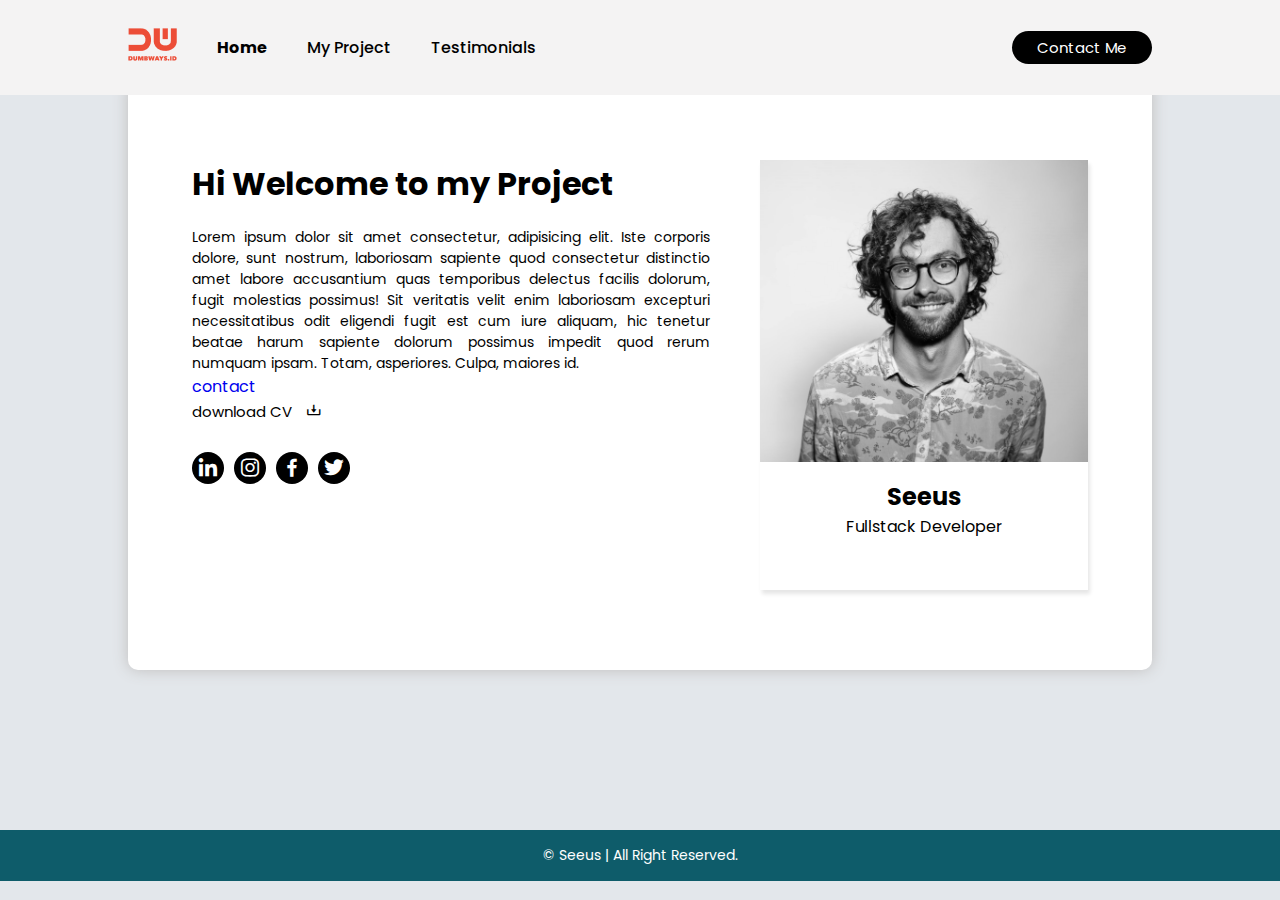
<file: index.html>
<!DOCTYPE html>
<html lang="en">
  <head>
    <meta charset="UTF-8" />
    <meta http-equiv="X-UA-Compatible" content="IE=edge" />
    <meta name="viewport" content="width=device-width, initial-scale=1.0" />
    <title>Home</title>

    <!-- Link To CSS -->
    <link rel="stylesheet" href="CSS/style.css" />

    <!-- Box Icons -->
    <link
      href="https://unpkg.com/boxicons@2.1.4/css/boxicons.min.css"
      rel="stylesheet"
    />
  </head>
  <body>
    <!-- Header Start -->
    <header>
      <div class="header-left">
        <a href="https://dumbways.id/fullstack" class="logo" target="_blank"
          ><img src="assets/images/logo.png" alt=""
        /></a>
        <ul class="navbar">
          <li class="item-collapse"><a href="#" class="active">Home</a></li>
          <li class="item-collapse">
            <a href="project.html" target="_blank">My Project</a>
          </li>
          <li class="item-collapse">
            <a href="testimonials.html" target="_blank">Testimonials</a>
          </li>
        </ul>
      </div>

      <div class="header-right">
        <a href="contact.html" target="_blank" class="item-collapse"
          >Contact Me</a
        >
      </div>
      <div class="header-right" id="barsmenu">
        <button
          style="
            background-color: transparent;
            border: none;
            cursor: pointer;
            color: black;
            align-items: center;
          "
          onclick="openHamburger()"
        >
          <i class="bx bx-menu" style="align-items: center"></i>
        </button>
      </div>
    </header>
    <!-- Header End -->

    <div class="hamburger-header-container" id="hamburger-header-container">
      <a href="index.html" class="hamburger-active">Home</a>
      <a href="project.html">My Project</a>
      <a href="contact.html">Contact</a>
    </div>

    <!-- Home Start -->
    <section class="home">
      <div class="about">
        <div class="home-text">
          <h1>Hi Welcome to my Project</h1>
          <p>
            Lorem ipsum dolor sit amet consectetur, adipisicing elit. Iste
            corporis dolore, sunt nostrum, laboriosam sapiente quod consectetur
            distinctio amet labore accusantium quas temporibus delectus facilis
            dolorum, fugit molestias possimus! Sit veritatis velit enim
            laboriosam excepturi necessitatibus odit eligendi fugit est cum iure
            aliquam, hic tenetur beatae harum sapiente dolorum possimus impedit
            quod rerum numquam ipsam. Totam, asperiores. Culpa, maiores id.
          </p>
        </div>
        <div class="contact">
          <a href="#">contact</a>
        </div>

        <div class="download-cv">
          <span>download CV</span>
          <a href="#"><i class="bx bx-download"></i></a>
        </div>

        <div class="social">
          <a
            href="https://www.linkedin.com/in/muhammad-ali-syamsi-3137231a3/"
            target="_blank"
            ><i class="bx bxl-linkedin"></i
          ></a>
          <a href="https://www.instagram.com/muhammadalisyamsi/" target="_blank"
            ><i class="bx bxl-instagram"></i
          ></a>
          <a href="https://web.facebook.com/syamsiiL" target="_blank"
            ><i class="bx bxl-facebook"></i
          ></a>
          <a href="https://twitter.com/enough_id" target="_blank"
            ><i class="bx bxl-twitter"></i
          ></a>
        </div>
      </div>

      <div class="card">
        <img src="assets/images/profile.jpg" alt="profile picture" />
        <h2>Seeus</h2>
        <p>Fullstack Developer</p>
      </div>
    </section>
    <!-- Home End -->

    <!-- Footer Start -->
    <footer class="copyright">
      <p>&#169; Seeus | All Right Reserved.</p>
    </footer>
    <!-- Footer End -->

    <!-- Link To JS -->
    <script src="JS/index.js"></script>
  </body>
</html>
</file>
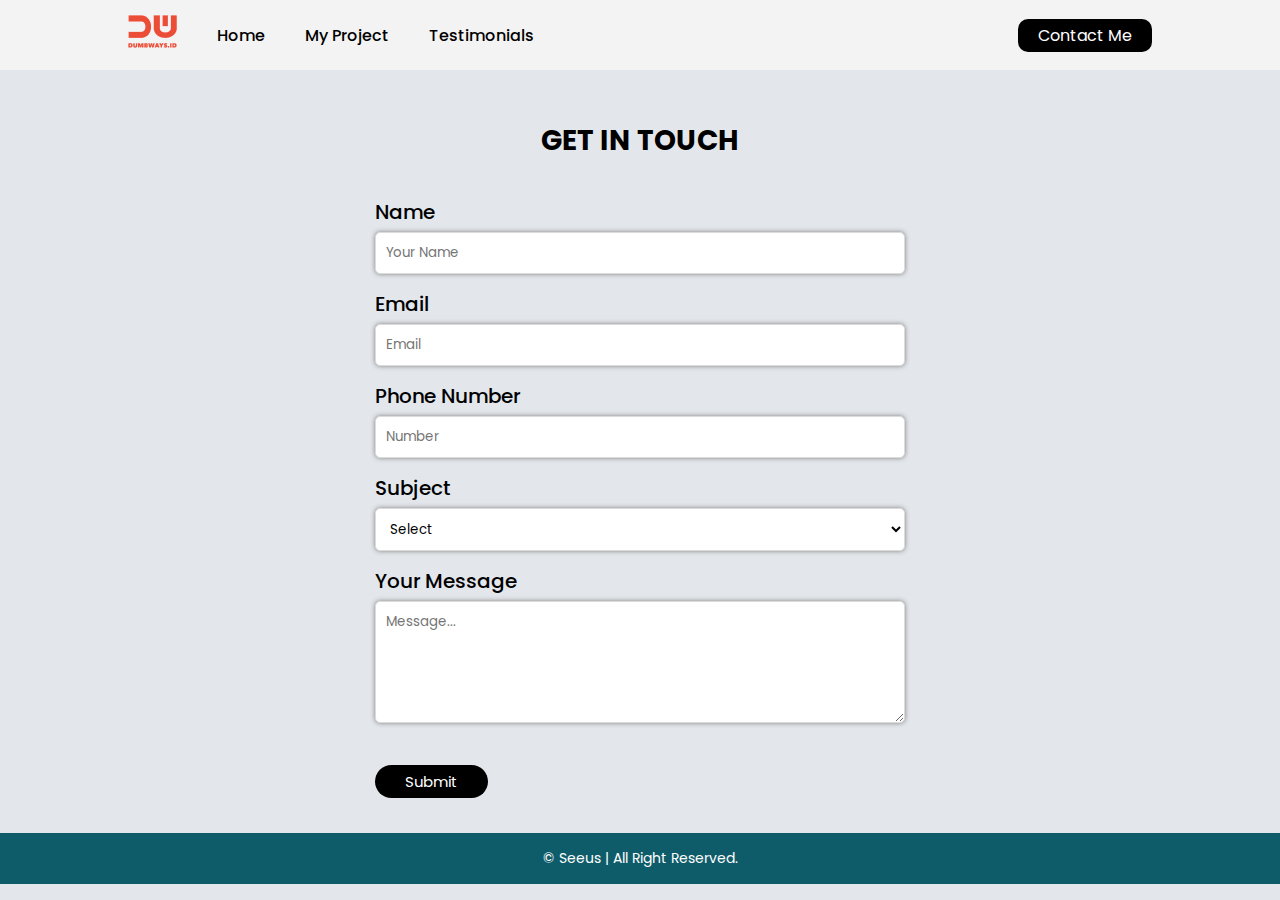
<file: contact.html>
<!DOCTYPE html>
<html lang="en">
  <head>
    <meta charset="UTF-8" />
    <meta http-equiv="X-UA-Compatible" content="IE=edge" />
    <meta name="viewport" content="width=device-width, initial-scale=1.0" />
    <title>Contact Me</title>

    <!-- Link To CSS -->

    <link rel="stylesheet" href="CSS/contact.css" />

    <!-- Box Icons -->
    <link
      href="https://unpkg.com/boxicons@2.1.4/css/boxicons.min.css"
      rel="stylesheet"
    />
  </head>
  <body>
    <!-- Header Start -->
    <header>
      <div class="header-left">
        <a href="https://dumbways.id/fullstack" class="logo" target="_blank"
          ><img src="assets/images/logo.png" alt=""
        /></a>
        <ul class="navbar">
          <li class="item-collapse"><a href="index.html">Home</a></li>
          <li class="item-collapse">
            <a href="project.html" target="_blank">My Project</a>
          </li>
          <li class="item-collapse">
            <a href="testimonials.html" target="_blank">Testimonials</a>
          </li>
        </ul>
      </div>

      <div class="header-right">
        <a href="#" class="item-collapse">Contact Me</a>
      </div>
      <div class="header-right" id="barsmenu">
        <button
          style="
            background-color: transparent;
            border: none;
            cursor: pointer;
            color: black;
            align-items: center;
          "
          onclick="openHamburger()"
        >
          <i class="bx bx-menu" style="align-items: center"></i>
        </button>
      </div>
    </header>
    <!-- Header End -->

    <div class="hamburger-header-container" id="hamburger-header-container">
      <a href="index.html">Home</a>
      <a href="project.html">My Project</a>
      <a href="contact.html" class="hamburger-active">Contact</a>
    </div>

    <div class="form-title">
      <h1>GET IN TOUCH</h1>
    </div>

    <!-- Form -->
    <form action="">
      <div>
        <label for="input-name">Name</label>
        <input type="text" placeholder="Your Name" id="input-name" required />
      </div>
      <div>
        <label for="input-email">Email</label>
        <input type="email" placeholder="Email" id="input-email" required />
      </div>
      <div>
        <label for="input-number">Phone Number</label>
        <input type="number" placeholder="Number" id="input-number" required />
      </div>
      <div>
        <label for="input-subject">Subject</label>
        <select id="input-subject">
          <option value="" hidden>Select</option>
          <option>Front End</option>
          <option>Back End</option>
          <option>Fullstack</option>
        </select>
      </div>
      <div>
        <label for="input-message">Your Message</label>
        <textarea
          cols="10"
          rows="5"
          id="input-message"
          placeholder="Message..."
        ></textarea>
      </div>
      <div class="btn">
        <button type="button" onclick="submitData()">Submit</button>
      </div>
    </form>

    <!-- Footer Start -->
    <footer class="copyright">
      <p>&#169; Seeus | All Right Reserved.</p>
    </footer>
    <!-- Footer End -->

    <!-- Link To JS -->
    <script src="JS/contact.js"></script>
    <script src="JS/index.js"></script>
  </body>
</html>
</file>
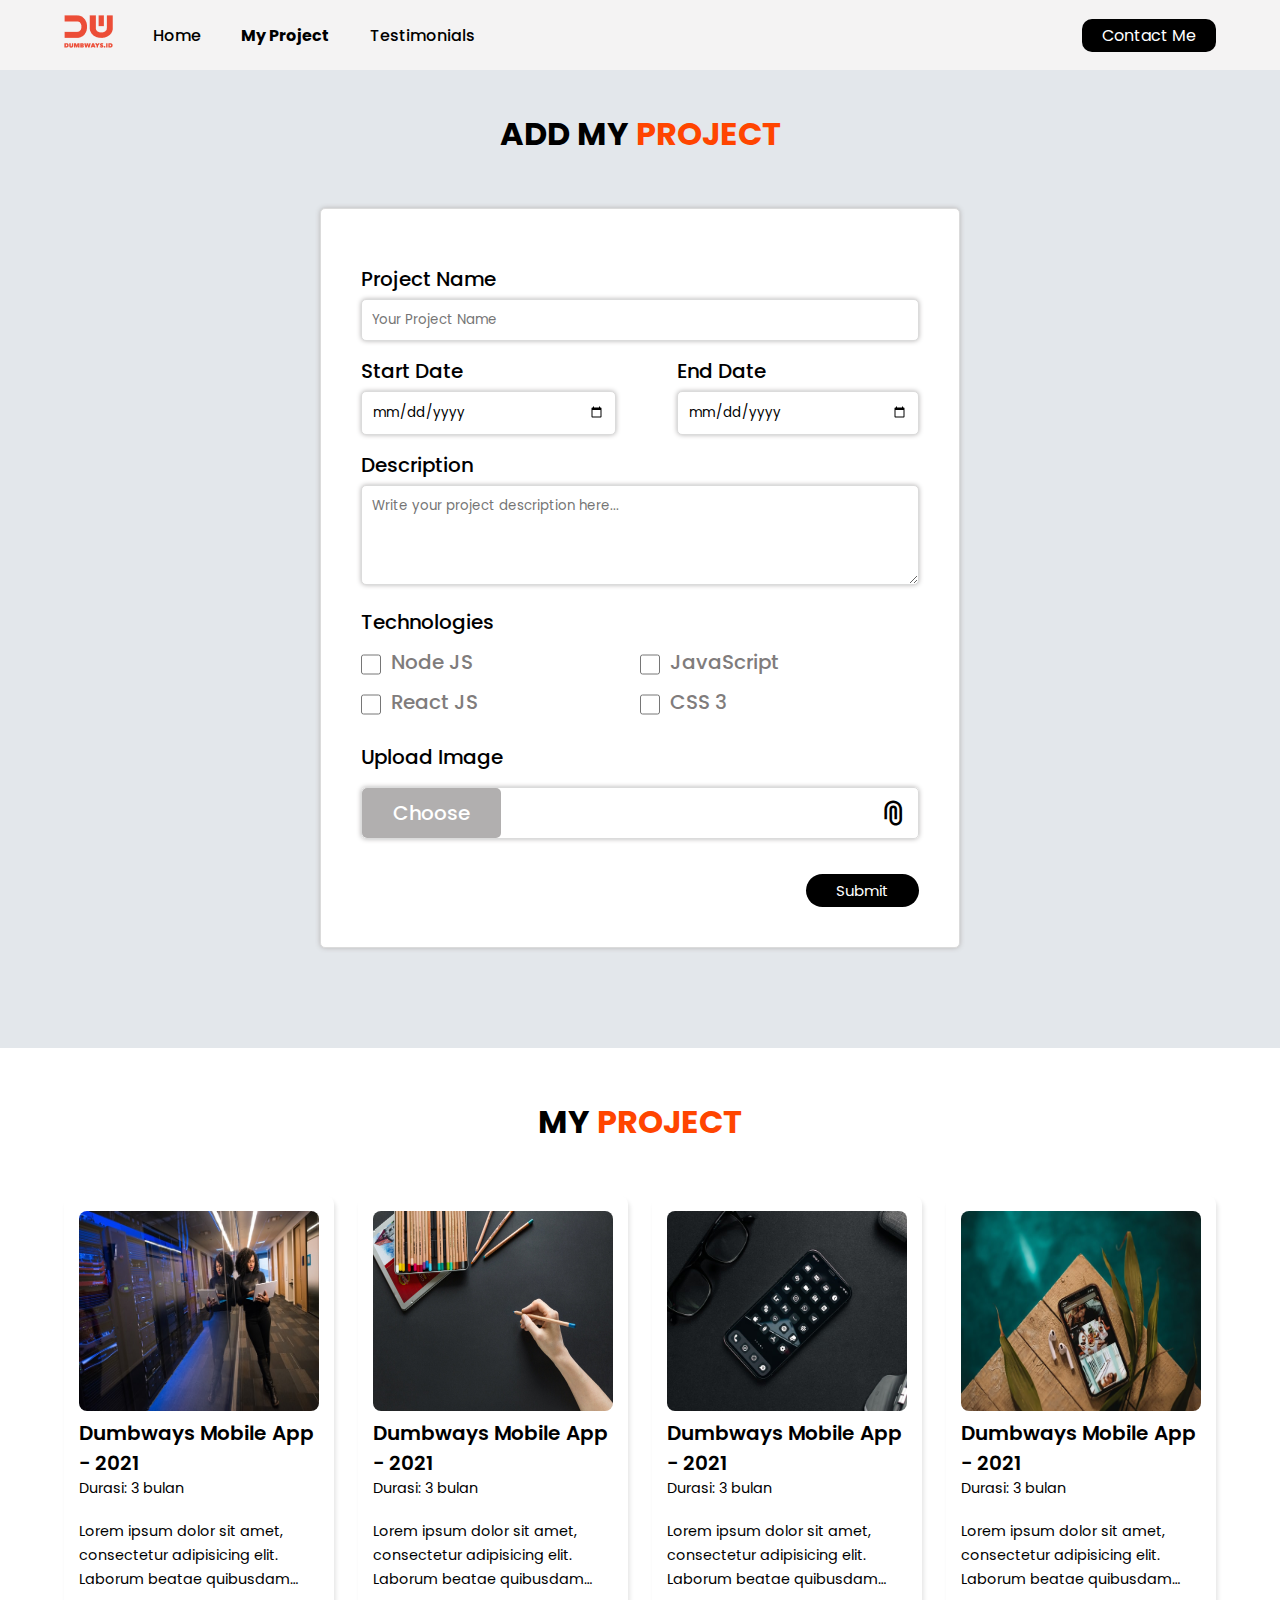
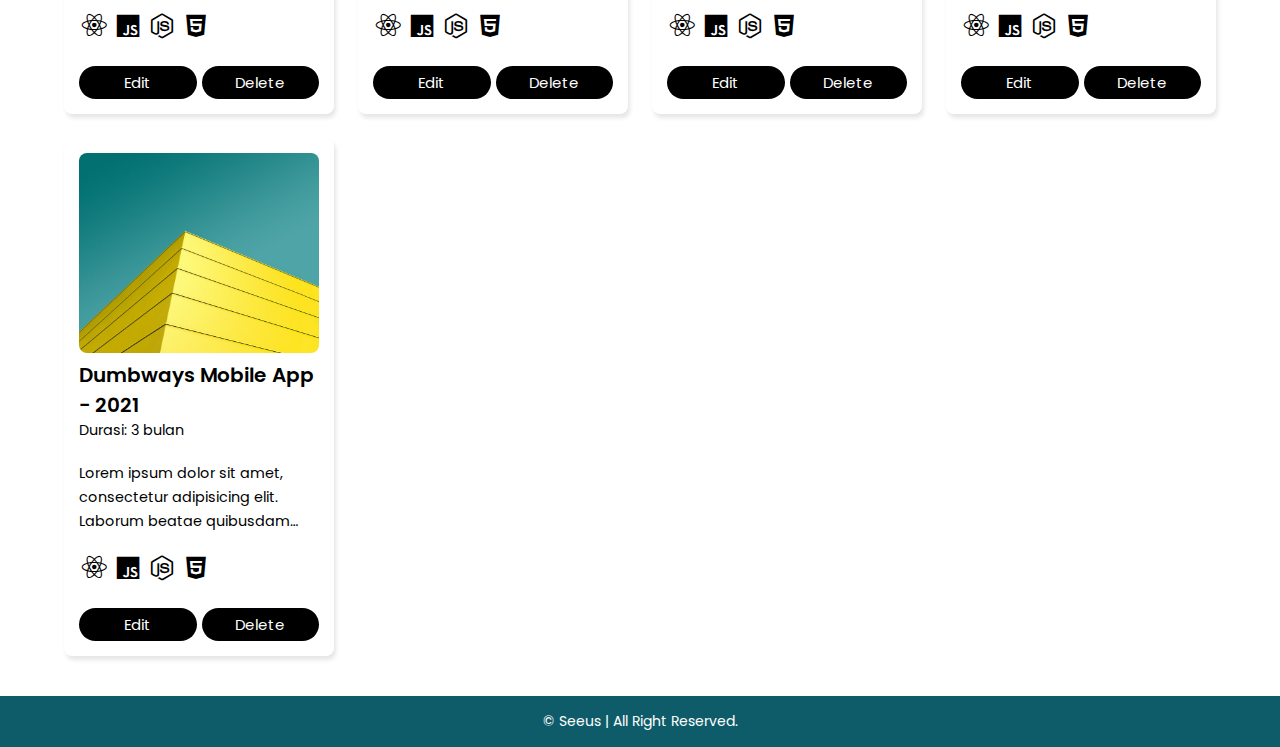
<file: project.html>
<!DOCTYPE html>
<html lang="en">
  <head>
    <meta charset="UTF-8" />
    <meta http-equiv="X-UA-Compatible" content="IE=edge" />
    <meta name="viewport" content="width=device-width, initial-scale=1.0" />
    <title>My Project</title>

    <!-- Link To CSS -->
    <link rel="stylesheet" href="CSS/project.css" />

    <!-- Box Icons -->
    <link
      href="https://unpkg.com/boxicons@2.1.4/css/boxicons.min.css"
      rel="stylesheet"
    />
  </head>
  <body>
    <!-- Header Start -->
    <header>
      <div class="header-left">
        <a href="https://dumbways.id/fullstack" class="logo" target="_blank"
          ><img src="assets/images/logo.png" alt=""
        /></a>
        <ul class="navbar">
          <li class="item-collapse"><a href="index.html">Home</a></li>
          <li class="item-collapse">
            <a href="project.html" target="_blank" class="active">My Project</a>
          </li>
          <li class="item-collapse">
            <a href="testimonials.html" target="_blank">Testimonials</a>
          </li>
        </ul>
      </div>

      <div class="header-right">
        <a href="contact.html" target="_blank" class="item-collapse"
          >Contact Me</a
        >
      </div>
      <div class="header-right" id="barsmenu">
        <button
          style="
            background-color: transparent;
            border: none;
            cursor: pointer;
            color: black;
            align-items: center;
          "
          onclick="openHamburger()"
        >
          <i class="bx bx-menu" style="align-items: center"></i>
        </button>
      </div>
    </header>
    <!-- Header End -->

    <div class="hamburger-header-container" id="hamburger-header-container">
      <a href="index.html">Home</a>
      <a href="project.html" class="hamburger-active">My Project</a>
      <a href="contact.html">Contact</a>
    </div>

    <!-- Add Project Start -->
    <section class="add-project">
      <div class="heading">
        <h1>ADD MY <span>PROJECT</span></h1>
      </div>
      <div class="form">
        <form onsubmit="projectCard(event)">
          <div>
            <label for="input-name">Project Name</label>
            <input
              class="input-text"
              type="text"
              id="input-name"
              placeholder="Your Project Name"
              required
            />
          </div>

          <div class="form-date">
            <div>
              <label for="input-start-date">Start Date</label>
              <input type="date" name="" id="input-start-date" required />
            </div>
            <div>
              <label for="input-end-date">End Date</label>
              <input type="date" name="" id="input-end-date" required />
            </div>
          </div>

          <div>
            <label for="input-description">Description</label>
            <textarea
              name=""
              id="input-description"
              placeholder="Write your project description here..."
            ></textarea>
          </div>

          <div>
            <label>Technologies</label>
            <div class="checkbox-group">
              <div class="checkbox-group-detail">
                <input
                  type="checkbox"
                  name=""
                  id="node-js"
                  class="multi-input"
                />
                <label for="node-js">Node JS</label>
              </div>
              <div class="checkbox-group-detail">
                <input
                  type="checkbox"
                  name=""
                  id="javascript"
                  class="multi-input"
                />
                <label for="javascript">JavaScript</label>
              </div>
              <div class="checkbox-group-detail">
                <input
                  type="checkbox"
                  name=""
                  id="react-js"
                  class="multi-input"
                />
                <label for="react-js">React JS</label>
              </div>
              <div class="checkbox-group-detail">
                <input type="checkbox" name="" id="css3" class="multi-input" />
                <label for="css3">CSS 3</label>
              </div>
            </div>
          </div>

          <div class="upload-image-group">
            <label>Upload Image</label>
            <div class="input-image">
              <label for="input-blog-image">
                <p>Choose</p>
                <i class="bx bx-paperclip bx-rotate-90"></i>
              </label>
              <input type="file" name="" id="input-blog-image" hidden />
            </div>
          </div>

          <div class="button-group">
            <button>Submit</button>
          </div>
        </form>
      </div>
    </section>
    <!-- Add Project End -->

    <!-- My Project Start -->
    <section class="myproject" id="myproject">
      <div class="heading">
        <h1>MY <span>PROJECT</span></h1>
      </div>

      <!-- Blog list -->
      <div class="card-container" id="contents">
        <!-- Card 1 -->
        <div class="card-box">
          <img src="assets/images/post-1.jpg" alt="" class="card-img" />

          <a href="project-detail.html" class="card-title"
            >Dumbways Mobile App - 2021
          </a>
          <span class="card-time">Durasi: 3 bulan</span>
          <p class="card-description">
            Lorem ipsum dolor sit amet, consectetur adipisicing elit. Laborum
            beatae quibusdam ratione, pariatur cum ex.
          </p>

          <div class="card-app">
            <i class="bx bxl-react"></i>
            <i class="bx bxl-javascript"></i>
            <i class="bx bxl-nodejs"></i>
            <i class="bx bxl-html5"></i>
          </div>

          <div class="card-btn">
            <div class="card-btn-detail">
              <button type="button" id="edit-card-button">Edit</button>
            </div>
            <div class="card-btn-detail">
              <button type="button" id="delete-card-button">Delete</button>
            </div>
          </div>
        </div>

        <!-- Card 2 -->
        <div class="card-box">
          <img src="assets/images/post-2.jpg" alt="" class="card-img" />

          <a href="project-detail.html" class="card-title"
            >Dumbways Mobile App - 2021
          </a>
          <span class="card-time">Durasi: 3 bulan</span>
          <p class="card-description">
            Lorem ipsum dolor sit amet, consectetur adipisicing elit. Laborum
            beatae quibusdam ratione, pariatur cum ex.
          </p>

          <div class="card-app">
            <i class="bx bxl-react"></i>
            <i class="bx bxl-javascript"></i>
            <i class="bx bxl-nodejs"></i>
            <i class="bx bxl-html5"></i>
          </div>

          <div class="card-btn">
            <div class="card-btn-detail">
              <button type="button" id="edit-card-button">Edit</button>
            </div>
            <div class="card-btn-detail">
              <button type="button" id="delete-card-button">Delete</button>
            </div>
          </div>
        </div>

        <!-- Card 3 -->
        <div class="card-box">
          <img src="assets/images/post-3.jpg" alt="" class="card-img" />

          <a href="project-detail.html" class="card-title"
            >Dumbways Mobile App - 2021
          </a>
          <span class="card-time">Durasi: 3 bulan</span>
          <p class="card-description">
            Lorem ipsum dolor sit amet, consectetur adipisicing elit. Laborum
            beatae quibusdam ratione, pariatur cum ex.
          </p>

          <div class="card-app">
            <i class="bx bxl-react"></i>
            <i class="bx bxl-javascript"></i>
            <i class="bx bxl-nodejs"></i>
            <i class="bx bxl-html5"></i>
          </div>

          <div class="card-btn">
            <div class="card-btn-detail">
              <button type="button" id="edit-card-button">Edit</button>
            </div>
            <div class="card-btn-detail">
              <button type="button" id="delete-card-button">Delete</button>
            </div>
          </div>
        </div>

        <!-- Card 4 -->
        <div class="card-box">
          <img src="assets/images/post-4.jpg" alt="" class="card-img" />

          <a href="project-detail.html" class="card-title"
            >Dumbways Mobile App - 2021
          </a>
          <span class="card-time">Durasi: 3 bulan</span>
          <p class="card-description">
            Lorem ipsum dolor sit amet, consectetur adipisicing elit. Laborum
            beatae quibusdam ratione, pariatur cum ex.
          </p>

          <div class="card-app">
            <i class="bx bxl-react"></i>
            <i class="bx bxl-javascript"></i>
            <i class="bx bxl-nodejs"></i>
            <i class="bx bxl-html5"></i>
          </div>

          <div class="card-btn">
            <div class="card-btn-detail">
              <button type="button" id="edit-card-button">Edit</button>
            </div>
            <div class="card-btn-detail">
              <button type="button" id="delete-card-button">Delete</button>
            </div>
          </div>
        </div>

        <!-- Card 5 -->
        <div class="card-box">
          <img src="assets/images/post-5.jpg" alt="" class="card-img" />

          <a href="project-detail.html" class="card-title"
            >Dumbways Mobile App - 2021
          </a>
          <span class="card-time">Durasi: 3 bulan</span>
          <p class="card-description">
            Lorem ipsum dolor sit amet, consectetur adipisicing elit. Laborum
            beatae quibusdam ratione, pariatur cum ex.
          </p>

          <div class="card-app">
            <i class="bx bxl-react"></i>
            <i class="bx bxl-javascript"></i>
            <i class="bx bxl-nodejs"></i>
            <i class="bx bxl-html5"></i>
          </div>

          <div class="card-btn">
            <div class="card-btn-detail">
              <button type="button" id="edit-card-button">Edit</button>
            </div>
            <div class="card-btn-detail">
              <button type="button" id="delete-card-button">Delete</button>
            </div>
          </div>
        </div>
      </div>
    </section>
    <!-- My Project End -->

    <!-- Footer Start -->
    <footer class="copyright">
      <p>&#169; Seeus | All Right Reserved.</p>
    </footer>
    <!-- Footer End -->

    <script src="JS/project.js"></script>
    <script src="JS/index.js"></script>
  </body>
</html>
</file>
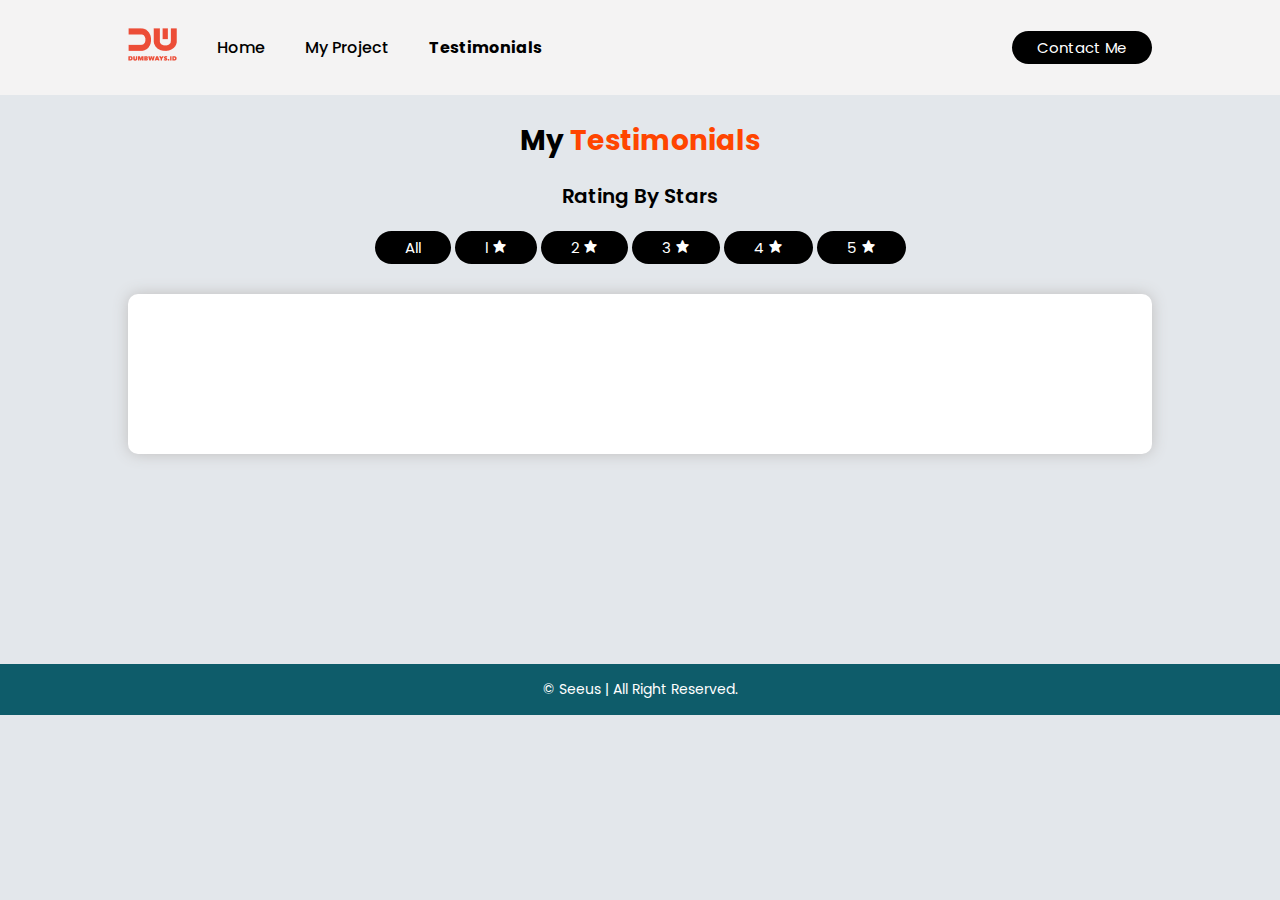
<file: testimonials.html>
<!DOCTYPE html>
<html lang="en">
  <head>
    <meta charset="UTF-8" />
    <meta http-equiv="X-UA-Compatible" content="IE=edge" />
    <meta name="viewport" content="width=device-width, initial-scale=1.0" />
    <title>Testimonials</title>

    <!-- Link To CSS -->
    <link rel="stylesheet" href="CSS/style.css" />
    <link rel="stylesheet" href="CSS/testimonials.css" />

    <!-- Box Icons -->
    <link
      href="https://unpkg.com/boxicons@2.1.4/css/boxicons.min.css"
      rel="stylesheet"
    />
  </head>
  <body>
    <!-- Header Start -->
    <header>
      <div class="header-left">
        <a href="https://dumbways.id/fullstack" class="logo" target="_blank"
          ><img src="assets/images/logo.png" alt=""
        /></a>
        <ul class="navbar">
          <li class="item-collapse"><a href="#">Home</a></li>
          <li class="item-collapse">
            <a href="project.html" target="_blank">My Project</a>
          </li>
          <li class="item-collapse">
            <a href="testimonials.html" target="_blank" class="active"
              >Testimonials</a
            >
          </li>
        </ul>
      </div>

      <div class="header-right">
        <a href="contact.html" target="_blank" class="item-collapse"
          >Contact Me</a
        >
      </div>
      <div class="header-right" id="barsmenu">
        <button
          style="
            background-color: transparent;
            border: none;
            cursor: pointer;
            color: black;
            align-items: center;
          "
          onclick="openHamburger()"
        >
          <i class="bx bx-menu" style="align-items: center"></i>
        </button>
      </div>
    </header>
    <!-- Header End -->

    <!-- Hamburger Start-->
    <div class="hamburger-header-container" id="hamburger-header-container">
      <a href="index.html" class="hamburger-active">Home</a>
      <a href="project.html">My Project</a>
      <a href="contact.html">Contact</a>
    </div>
    <!-- Hamburger End-->

    <!-- Rating Start -->
    <div class="container">
      <h1>My <span>Testimonials</span></h1>

      <div class="container-rating">
        <h2>Rating By Stars</h2>
        <div class="rating">
          <button class="rating-btn" onclick="getAllTestimonials()">All</button>
          <button class="rating-btn" onclick="getFilteredTestimonials(1)">
            l <i class="bx bxs-star"></i>
          </button>
          <button class="rating-btn" onclick="getFilteredTestimonials(2)">
            2 <i class="bx bxs-star"></i>
          </button>
          <button class="rating-btn" onclick="getFilteredTestimonials(3)">
            3 <i class="bx bxs-star"></i>
          </button>
          <button class="rating-btn" onclick="getFilteredTestimonials(4)">
            4 <i class="bx bxs-star"></i>
          </button>
          <button class="rating-btn" onclick="getFilteredTestimonials(5)">
            5 <i class="bx bxs-star"></i>
          </button>
        </div>
      </div>
      <!-- Rating End -->

      <section class="testimonials" id="testimonials">
        <!-- <div class="testimonial">
            <img
              src="assets/images/profile/profile.png"
              alt=""
              class="profile-testimonial"
            />
            <p class="quote">
              Lorem ipsum dolor sit amet, consectetur adipiscing elit. Nullam eget
              lectus eu libero venenatis gravida eget vel odio.
            </p>
            <p class="author">- Abel Dustin</p>
          </div>
  
          <div class="testimonial">
            <img
              src="assets/images/profile/profile.png"
              alt=""
              class="profile-testimonial"
            />
            <p class="quote">
              Lorem ipsum dolor sit amet, consectetur adipiscing elit. Nullam eget
              lectus eu libero venenatis gravida eget vel odio.
            </p>
            <p class="author">- Abel Dustin</p>
          </div>
  
          <div class="testimonial">
            <img
              src="assets/images/profile/profile.png"
              alt=""
              class="profile-testimonial"
            />
            <p class="quote">
              Lorem ipsum dolor sit amet, consectetur adipiscing elit. Nullam eget
              lectus eu libero venenatis gravida eget vel odio.
            </p>
            <p class="author">- Abel Dustin</p>
          </div> -->
      </section>
    </div>
    <!-- Content End -->

    <!-- Footer Start -->
    <footer class="copyright">
      <p>&#169; Seeus | All Right Reserved.</p>
    </footer>
    <!-- Footer End -->

    <!-- Link To JS -->
    <script src="JS/index.js"></script>
    <script src="JS/ajax.js"></script>
  </body>
</html>
</file>
<file: CSS/style.css>
/* Google Fonts */
@import url("https://fonts.googleapis.com/css2?family=Poppins:ital,wght@0,100;0,200;0,300;0,400;0,500;0,600;0,700;1,700&display=swap");

* {
  margin: 0;
  padding: 0;
  text-decoration: none;
  list-style: none;
  box-sizing: border-box;
  scroll-behavior: smooth;
  font-family: "Poppins", sans-serif;
}

body {
  background-color: #e3e7eb;
}

section {
  width: 80%;
  margin: 160px auto;
  padding: 80px 5%;
  box-shadow: 0 0 15px rgb(192, 190, 190);
  border-radius: 10px;
  display: flex;
  background-color: white;
  /* align-items: center; */
}

header {
  position: fixed;
  width: 100%;
  top: 0;
  z-index: 1000;
  display: flex;
  align-items: center;
  justify-content: space-between;
  background-color: #f4f3f3;
  padding: 5px 10%;
}

.header-left {
  display: flex;
}

.navbar {
  display: flex;
  align-items: center;
}

.navbar li {
  position: relative;
}

.navbar a {
  padding: 10px 20px;
  color: black;
  font-size: 16px;
  font-weight: 450;
}

.navbar a:hover {
  color: orangered;
  transition: 0.5s;
}

.navbar li .active {
  font-weight: 700;
}

.logo {
  padding: 10px 20px 10px 0;
}

.header-right a {
  padding: 5px 20px;
  color: white;
  background-color: black;
  border-radius: 10px;
}

.header-right a:hover {
  color: white;
  background-color: orangered;
  transition: 0.5s;
}

.about {
  flex: 60%;
  margin-right: 50px;
}

h1 {
  margin-bottom: 19px;
}
p {
  text-align: justify;
  font-size: 14px;
}

.header-right {
  margin: 30px 0;
}

.header-right a {
  font-size: 15px;
  padding: 6px 25px;
  background-color: black;
  color: white;
  border-radius: 20px;
}

.header-right a:hover {
  background-color: white;
  color: black;
  border: 1px solid black;
  transition: 0.5s;
}
/* menu bar */
.hamburger-header-container {
  margin-top: 90px;

  list-style: none;
  background-color: #9a9a9a;
  padding: 10px;
  display: none;
  justify-content: center;
  margin: 70px auto 0;
}

.hamburger-header-container a {
  /* width: 150px; */
  font-size: 15px;
  text-decoration: none;
  color: #000;
  display: flex;
  align-items: center;
  justify-content: center;
  padding: 6px 20px;
}

.hamburger-header-container .hamburger-active {
  text-decoration: none;
  color: #fff;
  background-color: #000;
  display: flex;
  align-items: center;
  justify-content: center;
  padding: 6px 25px;
  border-radius: 20px;
}

.hamburger-active a {
  text-align: center;
  justify-content: center;
  padding-left: 100px;
}

#barsmenu {
  display: none;
  align-items: center;
}

/* about */

span {
  font-size: 15px;
}

.download-cv a {
  padding: 0 10px;
  color: black;
  font-weight: 700;
}

.download-cv a:hover {
  color: orangered;
  transition: 0.5s;
}

.social {
  display: flex;
  /* justify-content: center; */
  margin: 28px auto 40px;
}

.social a {
  text-align: center;
  /* align-items: center; */
  width: 32px;
  height: 32px;
  font-size: 24px;
  background-color: black;
  color: white;
  border-radius: 50%;
  margin-right: 10px;
}

.social a:hover {
  border: 1px solid black;
  background-color: white;
  color: black;
  transition: 0.5s;
}

.card {
  box-shadow: 2px 4px 4px rgba(0, 0, 0, 0.1);
  /* 2px=x axis, 4px=y axis, 4px=ketebalan */
  width: 340px;
  height: 400px;
}

.card img {
  width: 100%;
  filter: grayscale();
}

.card h2 {
  padding: 0 16px;
  /* 0=atas bawah, 16px=kiri kanan */
  text-align: center;
  margin-top: 10px;
}

.card p {
  font-size: 16px;
  padding: 0 16px;
  text-align: center;
}

.card:hover {
  transform: scale(1.02);
  transition: 0.5s;
}

.card:hover img {
  filter: grayscale(0);
}

/* Form */
.form-title {
  margin-top: 120px;
  text-align: center;
}

.form-title h1 {
  font-size: 28px;
  font-weight: bold;
}

form {
  /* background-color: coral; */
  margin: 10px auto;
  padding: 10px;
  width: 550px;
}

form div {
  margin-top: 15px;
}

label {
  font-weight: 500;
  font-size: 20px;
}

input,
select,
textarea {
  background-color: #ffffff;
  width: 100%;
  padding: 10px;
  margin-top: 5px;
  border-radius: 5px;
  border: 1px solid #dbdbdb;
  box-shadow: 0 0 5px gray;
}

.btn {
  text-align: end;
}

button {
  margin-top: 20px;
  color: #fff;
  background-color: black;
  font-size: 15px;
  padding: 5px 30px;
  border-radius: 25px;
  border: none;
  cursor: pointer;
  text-align: end;
}

button:hover {
  color: black;
  background-color: white;
  border: 1px solid black;
}

/* Footer */
footer {
  padding: 15px;
  text-align: center;
  background-color: #0e5c6a;
  justify-content: center;
}

footer p {
  text-align: center;
  color: white;
  font-size: 14px;
}

/* MAKING RESPONSIVE */
@media only screen and (max-width: 900px) {
  .card {
    width: 100%;
  }

  .about {
    justify-content: center;
    /* text-align: center; */
    margin: 0;
    padding: 40px 20px 20px;
  }

  .home-text h1 {
    text-align: center;
  }

  .social {
    justify-content: center;
  }

  section {
    flex-direction: column;
    align-items: center;
    padding-top: 30px;
  }
}

@media only screen and (max-width: 550px) {
  .item-collapse {
    display: none;
  }

  #barsmenu {
    display: block;
  }
}

section {
  margin-top: 80px;
}

.card {
  height: 430px;
}

.card p {
  padding-bottom: 20px;
}

#barsmenu button {
  margin-top: 0;
}
</file>
<file: CSS/contact.css>
/* Google Fonts */
@import url("https://fonts.googleapis.com/css2?family=Poppins:ital,wght@0,100;0,200;0,300;0,400;0,500;0,600;0,700;1,700&display=swap");

* {
  margin: 0;
  padding: 0;
  text-decoration: none;
  list-style: none;
  box-sizing: border-box;
  font-family: "Poppins", sans-serif;
}

body {
  background-color: #e3e7eb;
}

/* Header  */
header {
  position: fixed;
  width: 100%;
  top: 0;
  z-index: 1000;
  display: flex;
  align-items: center;
  justify-content: space-between;
  background-color: #f4f3f3;
  padding: 5px 10%;
}

.header-left {
  display: flex;
}

.navbar {
  display: flex;
  align-items: center;
}

.navbar li {
  position: relative;
}

.navbar a {
  padding: 10px 20px;
  color: black;
  font-size: 16px;
  font-weight: 450;
}

.navbar a:hover {
  color: orangered;
  transition: 0.5s;
}

.navbar li .active {
  font-weight: 700;
}

.logo {
  padding: 10px 20px 10px 0;
}

.header-right a {
  padding: 5px 20px;
  color: white;
  background-color: black;
  border-radius: 10px;
}

.header-right a:hover {
  color: white;
  background-color: orangered;
  transition: 0.5s;
}

/* menu bar */
.hamburger-header-container {
  margin-top: 70px;

  list-style: none;
  background-color: #9a9a9a;
  padding: 10px;
  display: none;
  justify-content: center;
  margin: 70px auto 0;
}

.hamburger-header-container a {
  /* width: 150px; */
  font-size: 15px;
  text-decoration: none;
  color: #000;
  display: flex;
  align-items: center;
  justify-content: center;
  padding: 6px 20px;
}

.hamburger-header-container .hamburger-active {
  text-decoration: none;
  color: #fff;
  background-color: #000;
  display: flex;
  align-items: center;
  justify-content: center;
  padding: 6px 25px;
  border-radius: 20px;
}

.hamburger-active a {
  text-align: center;
  justify-content: center;
  padding-left: 100px;
}

#barsmenu {
  display: none;
  align-items: center;
}

/* Form */
.form-title {
  margin-top: 120px;
  text-align: center;
}

.form-title h1 {
  font-size: 28px;
  font-weight: bold;
}

form {
  /* background-color: coral; */
  margin: 10px auto;
  padding: 10px;
  width: 550px;
}

form div {
  margin-top: 15px;
}

label {
  font-weight: 500;
  font-size: 20px;
}

input,
select,
textarea {
  background-color: #ffffff;
  width: 100%;
  padding: 10px;
  margin-top: 5px;
  border-radius: 5px;
  border: 1px solid #dbdbdb;
  box-shadow: 0 0 5px gray;
}

.button-group {
  text-align: end;
}

button {
  margin-top: 20px;
  margin-bottom: 15px;
  color: #fff;
  background-color: black;
  font-size: 15px;
  padding: 5px 30px;
  border-radius: 25px;
  border: none;
  cursor: pointer;
  text-align: end;
}

button:hover {
  color: white;
  background-color: orangered;
  transition: 0.5s;
}

/* Footer */
footer {
  padding: 15px;
  text-align: center;
  background-color: #0e5c6a;
  justify-content: center;
}

footer p {
  text-align: center;
  color: white;
  font-size: 14px;
}

/* MAKING RESPONSIVE */
@media only screen and (max-width: 800px) {
  .heading {
    margin-top: 0;
  }

  .input-image p {
    font-size: 14px;
    width: auto;
  }
}

@media only screen and (max-width: 768px) {
  section {
    width: 80%;
  }
}

@media only screen and (max-width: 550px) {
  section {
    width: 80%;
  }

  .item-collapse {
    display: none;
  }

  #barsmenu {
    display: block;

    color: black;
  }

  .input-image p {
    font-size: 14px;
    padding-left: 15px;
    padding-right: 15px;
  }

  section {
    margin-top: 80px;
  }

  .input-image p {
    font-size: 14px;
    padding-left: 15px;
    padding-right: 15px;
  }

  form label {
    font-size: 18px;
  }
  .form-title h1 {
    text-align: center;
    justify-content: center;
  }
}

@media only screen and (max-width: 479px) {
  .form-date {
    display: block;
  }
  footer {
    display: none;
  }
}
</file>
<file: CSS/project.css>
/* Google Fonts */
@import url("https://fonts.googleapis.com/css2?family=Poppins:ital,wght@0,100;0,200;0,300;0,400;0,500;0,600;0,700;1,700&display=swap");

* {
  margin: 0;
  padding: 0;
  text-decoration: none;
  list-style: none;
  box-sizing: border-box;
  font-family: "Poppins", sans-serif;
}

body {
  background-color: #e3e7eb;
}

section {
  width: 50%;
  /* padding: 0 10%; */
  margin: auto;
  padding-bottom: 40px;
}

img {
  width: 100%;
}

/* Header  */
header {
  position: fixed;
  width: 100%;
  top: 0;
  z-index: 1000;
  display: flex;
  align-items: center;
  justify-content: space-between;
  background-color: #f4f3f3;
  padding: 5px 5%;
}

.header-left {
  display: flex;
}

.navbar {
  display: flex;
  align-items: center;
}

.navbar li {
  position: relative;
}

.navbar a {
  padding: 10px 20px;
  color: black;
  font-size: 16px;
  font-weight: 450;
}

.navbar a:hover {
  color: orangered;
  transition: 0.5s;
}

.navbar li .active {
  font-weight: 700;
}

.logo {
  padding: 10px 20px 10px 0;
}

.header-right a {
  padding: 5px 20px;
  color: white;
  background-color: black;
  border-radius: 10px;
}

.header-right a:hover {
  color: white;
  background-color: orangered;
  transition: 0.5s;
}

/* menu bar */
.hamburger-header-container {
  margin-top: 70px;

  list-style: none;
  background-color: #9a9a9a;
  padding: 10px;
  display: none;
  justify-content: center;
  margin: 70px auto 0;
}

.hamburger-header-container a {
  font-size: 15px;
  text-decoration: none;
  color: #000;
  display: flex;
  align-items: center;
  justify-content: center;
  padding: 6px 20px;
}

.hamburger-header-container .hamburger-active {
  text-decoration: none;
  color: #fff;
  background-color: #000;
  display: flex;
  align-items: center;
  justify-content: center;
  padding: 6px 25px;
  border-radius: 20px;
}

#barsmenu {
  display: none;
  align-items: center;
}

/* Form  Add Project*/
.heading {
  text-align: center;
  margin-top: 60px;
  padding: 50px;
}

.heading h1 span {
  color: orangered;
}

.form {
  background-color: white;
  padding: 40px;
  border-radius: 5px;
  border: 1px solid #dbdbdb;
  box-shadow: 0 0 5px rgb(183, 181, 181);
}

form label {
  font-weight: 500;
  font-size: 20px;
}

form div {
  margin-top: 15px;
}

input,
textarea {
  background-color: #ffffff;
  width: 100%;
  padding: 10px;
  margin-top: 5px;
  border-radius: 5px;
  border: 1px solid #dbdbdb;
  box-shadow: 0 0 5px rgb(183, 181, 181);
}

.form-date {
  display: flex;
  justify-content: space-between;
  width: 100%;
  margin-top: 0;
}

#input-description {
  height: 100px;
}

.checkbox-group {
  display: grid;
  grid-template-columns: repeat(2, 1fr);
  margin-top: 10px;
}

.checkbox-group-detail {
  display: flex;
  margin-top: 0;
  padding-bottom: 10px;
}

.checkbox-group-detail input {
  width: 20px;
  margin-right: 10px;
  box-shadow: none;
}

.checkbox-group-detail label {
  color: #807c7c;
}

.input-image {
  border: 1px solid #dbdbdb;
  border-radius: 5px;
  border: 1px solid #dbdbdb;
  box-shadow: 0 0 5px rgb(183, 181, 181);
}

.input-image label {
  display: flex;
  justify-content: space-between;
  align-items: center;
}

.input-image label p {
  width: 25%;
  background-color: #b1afaf;
  border-radius: 5px;
  padding: 10px;
  text-align: center;
  cursor: pointer;
  color: white;
}

.input-image label p:hover {
  background-color: #d4d0d0;
  transition: 0.5s;
}

.input-image label i {
  padding: 10px;
  align-items: center;
  cursor: pointer;
}

.input-image label i:hover {
  color: orangered;
  transition: 0.5s;
}

.button-group {
  text-align: end;
}

button {
  margin-top: 20px;
  color: #fff;
  background-color: black;
  font-size: 15px;
  padding: 5px 30px;
  border-radius: 25px;
  border: none;
  cursor: pointer;
  text-align: end;
}

button:hover {
  color: white;
  background-color: orangered;
  transition: 0.5s;
}

/* My Project */
.myproject {
  width: 100%;
  background-color: white;
}

.card-container {
  display: grid;
  /* width: 450px; */
  grid-template-columns: repeat(auto-fit, minmax(270px, auto));
  justify-content: center;
  gap: 1.5rem;
  padding: 0 5%;
}

.card-box {
  background: rgb(255, 255, 255);
  box-shadow: 2px 4px 4px rgba(0, 0, 0, 0.1);
  padding: 15px;
  border-radius: 0.5rem;
}

.card-img {
  width: 100%;
  height: 200px;
  object-fit: initial;
  object-position: center;
  border-radius: 0.5rem;
}

.card-title {
  font-size: 20px;
  font-weight: 600;
  color: rgb(0, 0, 0);
  /* To Remain Title In 2 lines*/
  display: -webkit-box;
  -webkit-box-orient: vertical;
  -webkit-line-clamp: 2;
  overflow: hidden;
}

.card-time {
  display: flex;
  font-size: 0.9rem;
}

.card-description {
  font-size: 0.9rem;
  line-height: 1.5rem;
  margin-top: 20px;
  /* To Remain Description In 3 lines*/
  display: -webkit-box;
  -webkit-box-orient: vertical;
  -webkit-line-clamp: 3;
  overflow: hidden;
}

.card-app {
  margin: 20px 0 20px;
}

.card-btn {
  display: grid;
  grid-template-columns: 1fr 1fr;
  gap: 5px;
}

#edit-card-button {
  width: 100%;
  text-align: center;
  margin-top: 0;
}

#delete-card-button {
  width: 100%;
  text-align: center;
  margin-top: 0;
}

/* Project detail */
/* About */
#project-detail {
  width: 90%;
  margin: auto;
}

.title {
  margin: 110px auto 30px;
  text-align: center;
}

.title h1 span {
  color: orangered;
}

.title p {
  font-size: 28px;
  font-weight: bold;
}

.about {
  display: flex;
  /* justify-content: space-between; */
}

.about h4 {
  margin-bottom: 10px;
  font-weight: 550;
}

.project-img img {
  width: 690px;
  margin-right: 50px;
}

.time h4 {
  font-size: 22px;
}

.calendar {
  display: flex;
  align-items: center;
  gap: 10px;
  margin: 10px 0 10px 0;
  font-size: 20px;
}

.month {
  display: flex;
  align-items: center;
  gap: 10px;
  margin-bottom: 30px;
  font-size: 20px;
}

.skills {
  display: grid;
  grid-template-areas:
    "reactjs javacsript"
    "nodejs html";
  grid-template-columns: 1fr;
  font-size: 20px;
}

.skills-detail {
  display: flex;
  align-items: center;
  gap: 10px;
  margin: 0 30px 15px 0;
}

.bx {
  font-size: 30px;
}

/* Text */
.about-text {
  text-align: justify;
  margin-top: 30px;
}

/* Footer */
footer {
  padding: 15px;
  text-align: center;
  background-color: #0e5c6a;
  justify-content: center;
}

footer p {
  text-align: center;
  color: white;
  font-size: 14px;
}

/* MAKING RESPONSIVE */
@media only screen and (max-width: 800px) {
  .heading {
    margin-top: 0;
  }

  .input-image p {
    font-size: 14px;
    width: auto;
  }
}

@media only screen and (max-width: 768px) {
  section {
    width: 80%;
  }
}

@media only screen and (max-width: 550px) {
  .item-collapse {
    display: none;
  }

  #barsmenu {
    display: block;
  }
  section {
    margin-top: 80px;
  }

  .input-image p {
    font-size: 14px;
    padding-left: 15px;
    padding-right: 15px;
  }

  section {
    margin-top: 80px;
  }

  .input-image p {
    font-size: 14px;
    padding-left: 15px;
    padding-right: 15px;
  }

  form label {
    font-size: 18px;
  }
}

@media only screen and (max-width: 479px) {
  .form-date {
    display: block;
  }
}
</file>
<file: CSS/testimonials.css>
/* Google Fonts */
@import url("https://fonts.googleapis.com/css2?family=Poppins:ital,wght@0,100;0,200;0,300;0,400;0,500;0,600;0,700;1,700&display=swap");

* {
  margin: 0;
  padding: 0;
  text-decoration: none;
  list-style: none;
  box-sizing: border-box;
  scroll-behavior: smooth;
  font-family: "Poppins", sans-serif;
}

body {
  background-color: #e3e7eb;
}

.container {
  margin-top: 70px;
  padding: 50px 10%;
  display: flex;
  flex-direction: column;
  align-items: center;
}

.testimonials {
  display: flex;
  flex-wrap: wrap;
  justify-content: center;
  margin-top: 30px;
  width: 100%;
}

.testimonial {
  width: 25%;
  margin: 0 15px 30px 15px;
  padding: 20px;
  background-color: #fff;
  box-shadow: 0 0 10px rgba(0, 0, 0, 0.2);
}

.testimonial .profile-testimonial {
  height: 200px;
  width: 100%;
  object-fit: cover;
}

.quote {
  font-size: 16px;
  font-style: italic;
  line-height: 1.5;
  margin-bottom: 20px;
}

.author {
  font-weight: bold;
  text-align: right;
}

.container-rating h2 {
  display: flex;
  justify-content: center;
}

.rating button:hover {
  border: none;
}

.container h1 {
  font-size: 28px;
}

.container h1 span {
  color: orangered;
  font-size: 28px;
}

.container-rating h2 {
  font-size: 20px;
  font-weight: 600;
}

@media only screen and (max-width: 900px) {
  .testimonial {
    width: 40%;
  }
}

@media only screen and (max-width: 700px) {
  .testimonial {
    width: 80%;
  }
}
</file>
